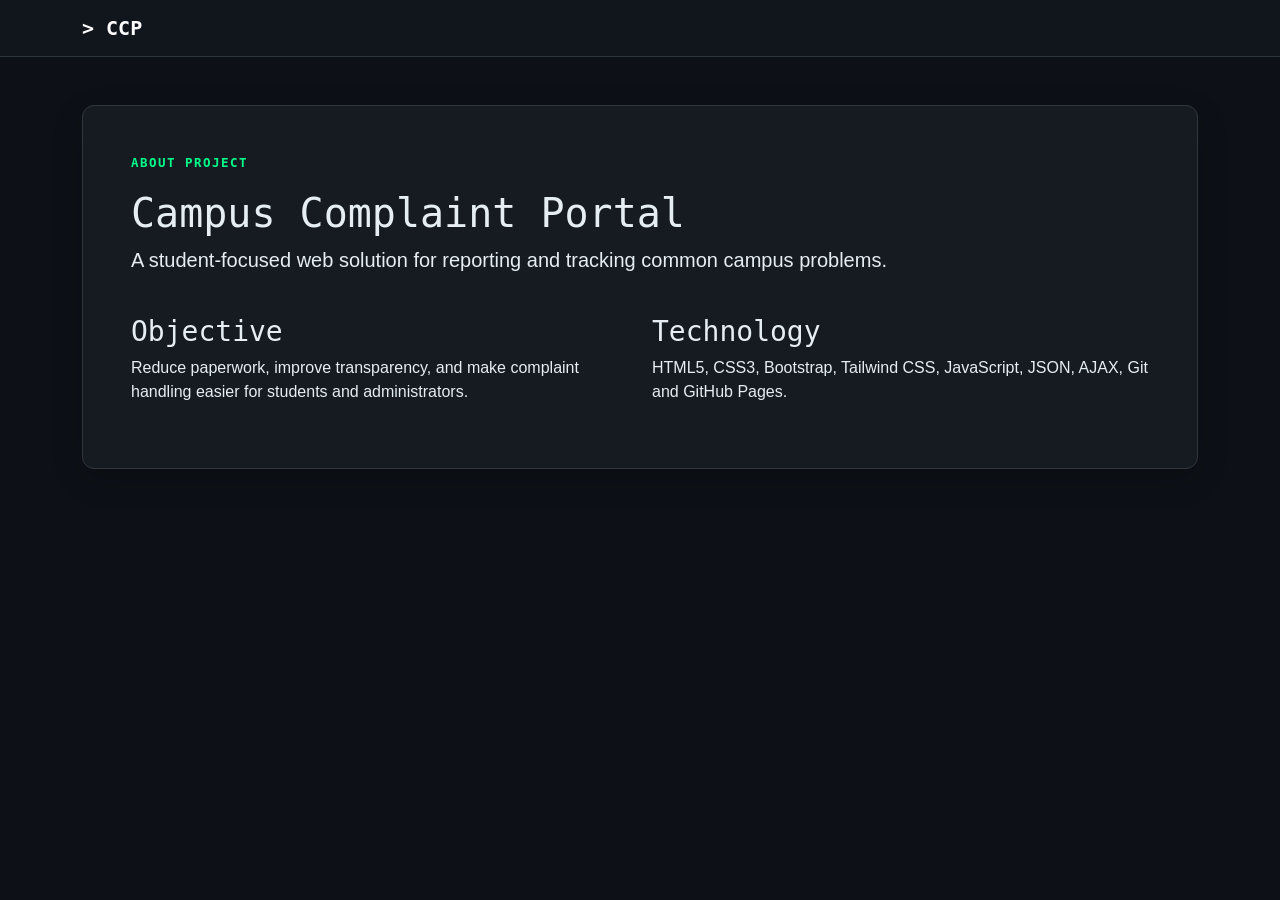
<file: about.html>
<!DOCTYPE html>
<html lang="en">

<head>
    <meta charset="UTF-8">
    <meta name="viewport" content="width=device-width, initial-scale=1.0">
    <title>About | CCP</title>
    <link href="https://cdn.jsdelivr.net/npm/bootstrap@5.3.3/dist/css/bootstrap.min.css" rel="stylesheet">
    <link rel="stylesheet" href="css/style.css">
</head>

<body>
    <nav class="navbar navbar-dark terminal-nav">
        <div class="container"><a class="navbar-brand fw-bold" href="index.html">> CCP</a></div>
    </nav>
    <main class="container py-5">
        <div class="terminal-card p-4 p-lg-5">
            <p class="terminal-label">ABOUT PROJECT</p>
            <h1>Campus Complaint Portal</h1>
            <p class="lead">A student-focused web solution for reporting and tracking common campus problems.</p>
            <div class="row g-4 mt-2">
                <div class="col-md-6">
                    <h3>Objective</h3>
                    <p>Reduce paperwork, improve transparency, and make complaint handling easier for students and
                        administrators.</p>
                </div>
                <div class="col-md-6">
                    <h3>Technology</h3>
                    <p>HTML5, CSS3, Bootstrap, Tailwind CSS, JavaScript, JSON, AJAX, Git and GitHub Pages.</p>
                </div>
            </div>
        </div>
    </main>
</body>

</html>
</file>
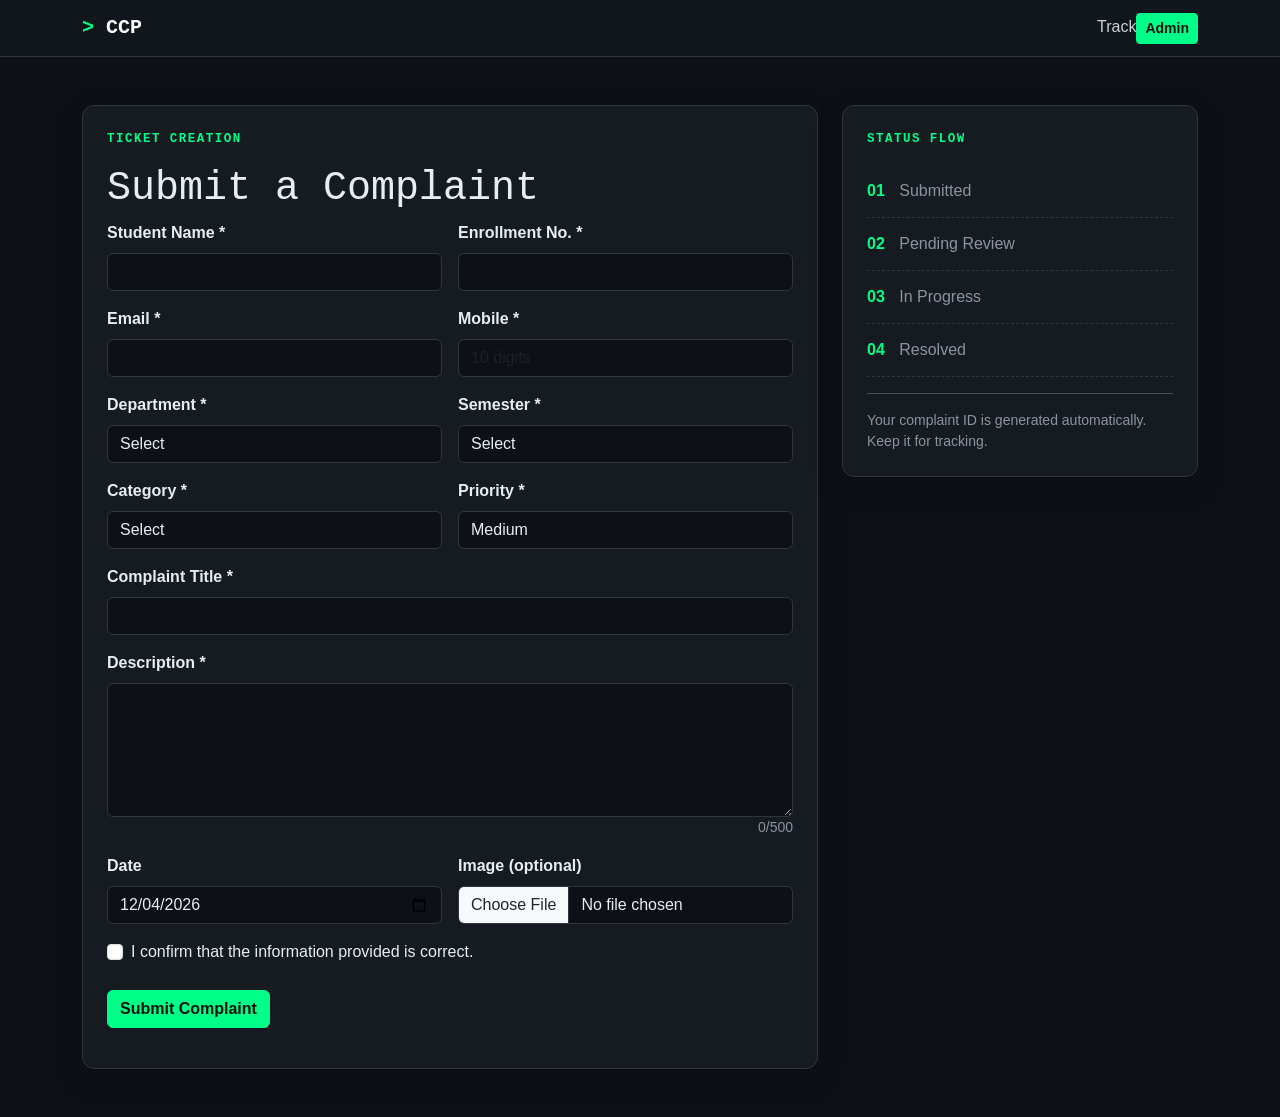
<file: complaint.html>
<!DOCTYPE html>
<html lang="en">
<head><meta charset="UTF-8"><meta name="viewport" content="width=device-width, initial-scale=1.0"><title>Submit Complaint | CCP</title>
<link href="https://cdn.jsdelivr.net/npm/bootstrap@5.3.3/dist/css/bootstrap.min.css" rel="stylesheet"><link rel="stylesheet" href="css/style.css"></head>
<body>
<nav class="navbar navbar-expand-lg navbar-dark terminal-nav sticky-top"><div class="container"><a class="navbar-brand fw-bold" href="index.html"><span class="prompt">></span> CCP</a><div><a class="nav-link d-inline-block" href="history.html">Track</a><a class="btn btn-sm btn-terminal" href="admin.html">Admin</a></div></div></nav>
<main class="container py-5"><div class="row g-4">
<div class="col-lg-8"><div class="terminal-card p-4">
<p class="terminal-label">TICKET CREATION</p><h1>Submit a Complaint</h1>
<form id="complaintForm" novalidate>
<div class="row g-3">
<div class="col-md-6"><label class="form-label">Student Name *</label><input id="studentName" class="form-control terminal-input" required></div>
<div class="col-md-6"><label class="form-label">Enrollment No. *</label><input id="enrollment" class="form-control terminal-input" required></div>
<div class="col-md-6"><label class="form-label">Email *</label><input id="email" type="email" class="form-control terminal-input" required></div>
<div class="col-md-6"><label class="form-label">Mobile *</label><input id="mobile" type="tel" pattern="[0-9]{10}" class="form-control terminal-input" placeholder="10 digits" required></div>
<div class="col-md-6"><label class="form-label">Department *</label><select id="department" class="form-select terminal-input" required><option value="">Select</option><option>Computer Engineering</option><option>IT</option><option>Mechanical</option><option>Civil</option><option>Electrical</option></select></div>
<div class="col-md-6"><label class="form-label">Semester *</label><select id="semester" class="form-select terminal-input" required><option value="">Select</option><option>1</option><option>2</option><option>3</option><option>4</option><option>5</option><option>6</option><option>7</option><option>8</option></select></div>
<div class="col-md-6"><label class="form-label">Category *</label><select id="category" class="form-select terminal-input" required><option value="">Select</option><option>Classroom</option><option>Laboratory</option><option>Wi-Fi</option><option>Library</option><option>Hostel</option><option>Canteen</option><option>Transport</option><option>Washroom</option><option>Electricity</option><option>Water Supply</option><option>Parking</option><option>Other</option></select></div>
<div class="col-md-6"><label class="form-label">Priority *</label><select id="priority" class="form-select terminal-input" required><option>Low</option><option selected>Medium</option><option>High</option></select></div>
<div class="col-12"><label class="form-label">Complaint Title *</label><input id="title" maxlength="80" class="form-control terminal-input" required></div>
<div class="col-12"><label class="form-label">Description *</label><textarea id="description" maxlength="500" rows="5" class="form-control terminal-input" required></textarea><div class="small text-secondary text-end"><span id="charCount">0</span>/500</div></div>
<div class="col-md-6"><label class="form-label">Date</label><input id="complaintDate" type="date" class="form-control terminal-input"></div>
<div class="col-md-6"><label class="form-label">Image (optional)</label><input id="image" type="file" accept="image/*" class="form-control terminal-input"></div>
<div class="col-12 form-check ms-2"><input id="terms" class="form-check-input" type="checkbox" required><label class="form-check-label" for="terms">I confirm that the information provided is correct.</label></div>
</div>
<button class="btn btn-terminal mt-4">Submit Complaint</button><p id="complaintMsg" class="mt-3"></p>
</form></div></div>
<div class="col-lg-4"><aside class="terminal-card p-4 sticky-lg-top" style="top:90px"><p class="terminal-label">STATUS FLOW</p><div class="status-flow"><div><b>01</b> Submitted</div><div><b>02</b> Pending Review</div><div><b>03</b> In Progress</div><div><b>04</b> Resolved</div></div><hr><p class="small text-secondary mb-0">Your complaint ID is generated automatically. Keep it for tracking.</p></aside></div>
</div></main><script src="js/app.js"></script><script src="js/complaint.js"></script></body></html>
</file>
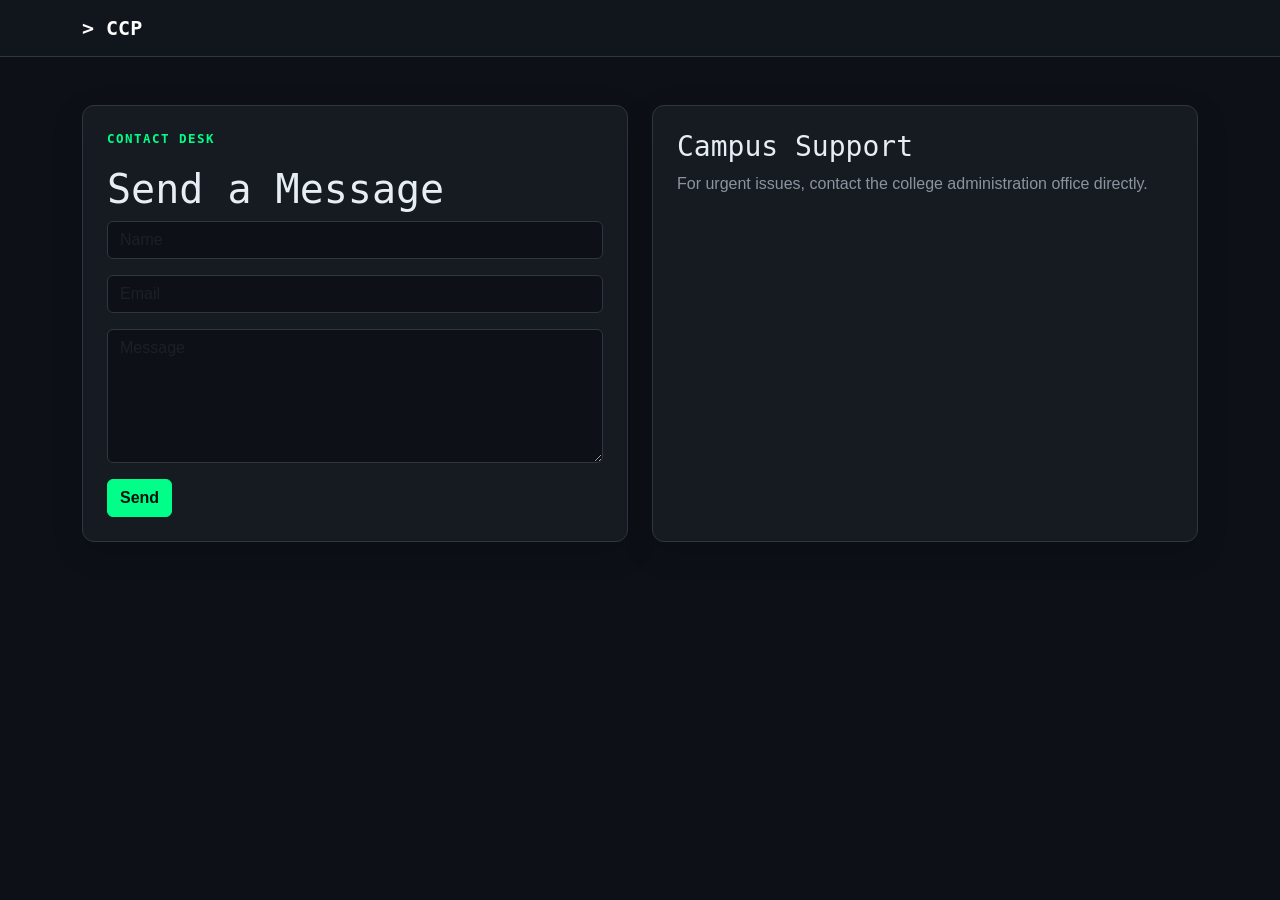
<file: contact.html>
<!DOCTYPE html><html lang="en"><head><meta charset="UTF-8"><meta name="viewport" content="width=device-width, initial-scale=1.0"><title>Contact | CCP</title><link href="https://cdn.jsdelivr.net/npm/bootstrap@5.3.3/dist/css/bootstrap.min.css" rel="stylesheet"><link rel="stylesheet" href="css/style.css"></head><body><nav class="navbar navbar-dark terminal-nav"><div class="container"><a class="navbar-brand fw-bold" href="index.html">> CCP</a></div></nav><main class="container py-5"><div class="row g-4"><div class="col-lg-6"><div class="terminal-card p-4"><p class="terminal-label">CONTACT DESK</p><h1>Send a Message</h1><form id="contactForm"><input class="form-control terminal-input mb-3" placeholder="Name" required><input type="email" class="form-control terminal-input mb-3" placeholder="Email" required><textarea class="form-control terminal-input mb-3" rows="5" placeholder="Message" required></textarea><button class="btn btn-terminal">Send</button></form></div></div><div class="col-lg-6"><div class="terminal-card p-4 h-100"><h3>Campus Support</h3><p class="text-secondary">For urgent issues, contact the college administration office directly.</p><div class="ratio ratio-16x9 rounded overflow-hidden"><iframe title="Campus map" src="https://www.openstreetmap.org/export/embed.html?bbox=70.75%2C22.25%2C70.85%2C22.35&amp;layer=mapnik"></iframe></div></div></div></div></main><script>document.getElementById('contactForm').addEventListener('submit',e=>{e.preventDefault();alert('Message submitted successfully.');e.target.reset();});</script></body></html>
</file>
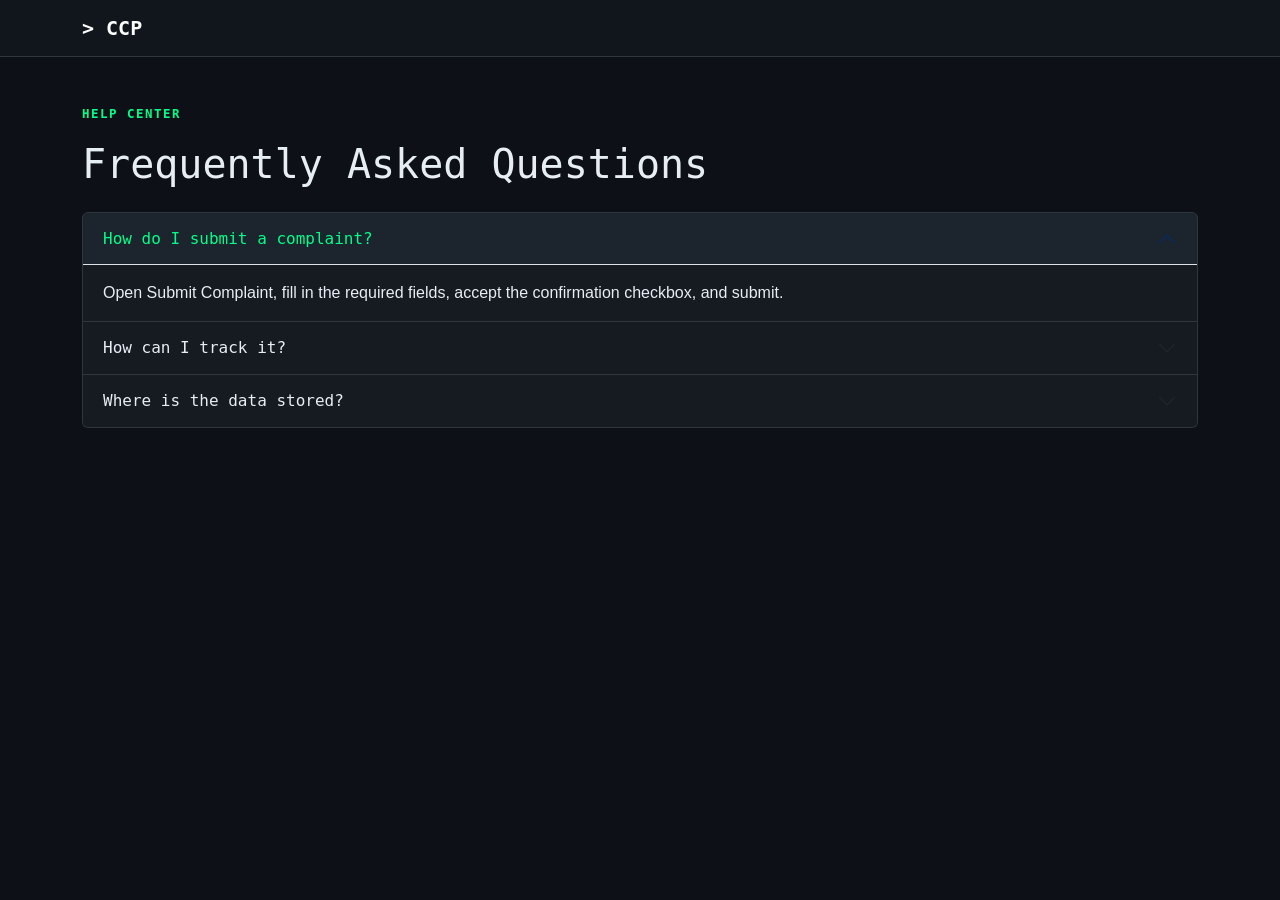
<file: faq.html>
<!DOCTYPE html><html lang="en"><head><meta charset="UTF-8"><meta name="viewport" content="width=device-width, initial-scale=1.0"><title>FAQ | CCP</title><link href="https://cdn.jsdelivr.net/npm/bootstrap@5.3.3/dist/css/bootstrap.min.css" rel="stylesheet"><link rel="stylesheet" href="css/style.css"></head><body><nav class="navbar navbar-dark terminal-nav"><div class="container"><a class="navbar-brand fw-bold" href="index.html">> CCP</a></div></nav><main class="container py-5"><p class="terminal-label">HELP CENTER</p><h1 class="mb-4">Frequently Asked Questions</h1><div class="accordion" id="faq"><div class="accordion-item"><h2 class="accordion-header"><button class="accordion-button" data-bs-toggle="collapse" data-bs-target="#f1">How do I submit a complaint?</button></h2><div id="f1" class="accordion-collapse collapse show" data-bs-parent="#faq"><div class="accordion-body">Open Submit Complaint, fill in the required fields, accept the confirmation checkbox, and submit.</div></div></div><div class="accordion-item"><h2 class="accordion-header"><button class="accordion-button collapsed" data-bs-toggle="collapse" data-bs-target="#f2">How can I track it?</button></h2><div id="f2" class="accordion-collapse collapse" data-bs-parent="#faq"><div class="accordion-body">Open Track and search by complaint ID, title, or category.</div></div></div><div class="accordion-item"><h2 class="accordion-header"><button class="accordion-button collapsed" data-bs-toggle="collapse" data-bs-target="#f3">Where is the data stored?</button></h2><div id="f3" class="accordion-collapse collapse" data-bs-parent="#faq"><div class="accordion-body">This front-end prototype stores data in the browser using LocalStorage. A production system would use a server and database.</div></div></div></div></main><script src="https://cdn.jsdelivr.net/npm/bootstrap@5.3.3/dist/js/bootstrap.bundle.min.js"></script></body></html>
</file>
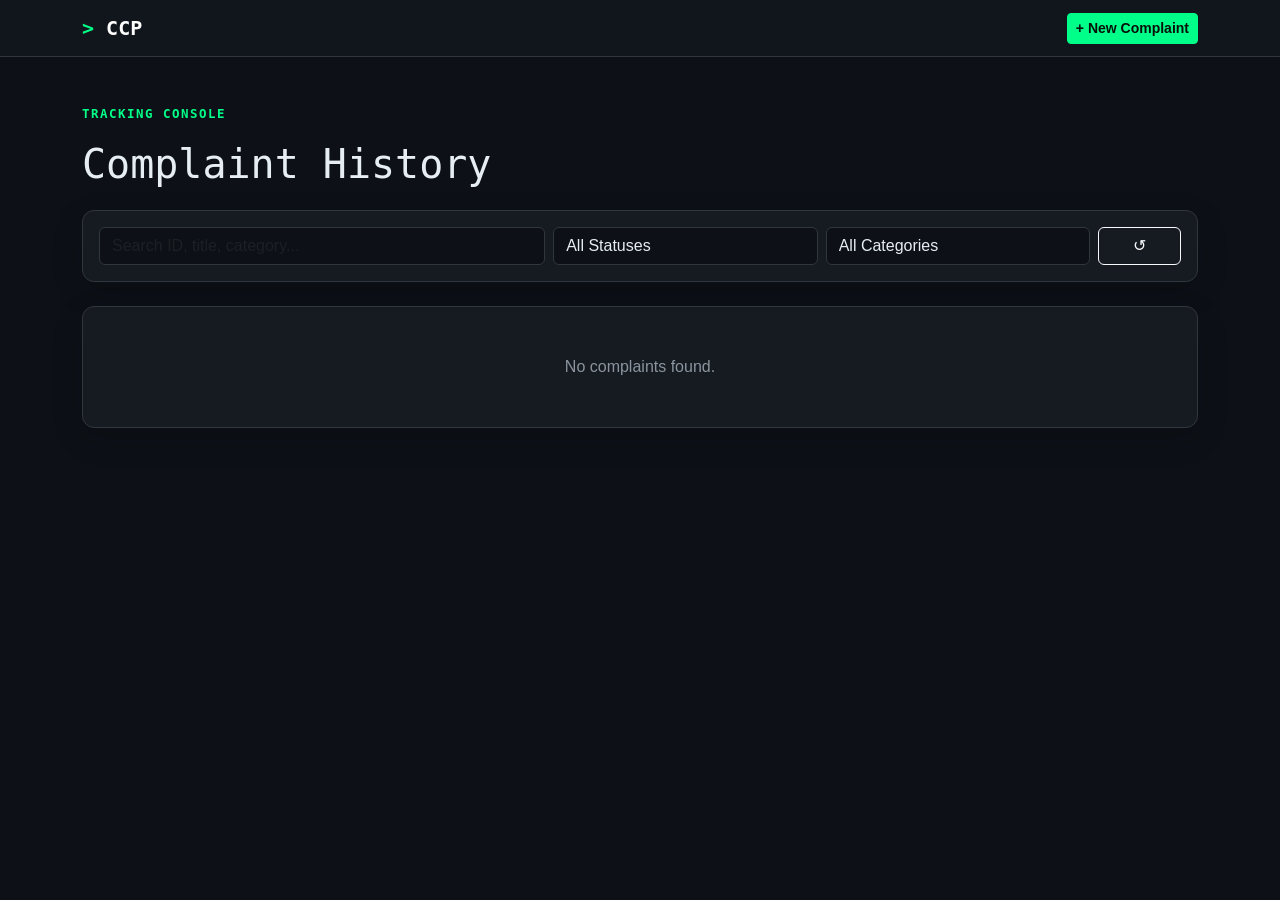
<file: history.html>
<!DOCTYPE html>
<html lang="en">
<head><meta charset="UTF-8"><meta name="viewport" content="width=device-width, initial-scale=1.0"><title>Track Complaints | CCP</title>
<link href="https://cdn.jsdelivr.net/npm/bootstrap@5.3.3/dist/css/bootstrap.min.css" rel="stylesheet"><link rel="stylesheet" href="css/style.css"></head>
<body><nav class="navbar navbar-expand-lg navbar-dark terminal-nav"><div class="container"><a class="navbar-brand fw-bold" href="index.html"><span class="prompt">></span> CCP</a><a class="btn btn-terminal btn-sm" href="complaint.html">+ New Complaint</a></div></nav>
<main class="container py-5"><div class="section-heading"><p class="terminal-label">TRACKING CONSOLE</p><h1>Complaint History</h1></div>
<div class="terminal-card p-3 mb-4"><div class="row g-2"><div class="col-lg-5"><input id="searchBox" class="form-control terminal-input" placeholder="Search ID, title, category..."></div><div class="col-md-4 col-lg-3"><select id="statusFilter" class="form-select terminal-input"><option value="">All Statuses</option><option>Pending</option><option>In Progress</option><option>Resolved</option><option>Rejected</option></select></div><div class="col-md-4 col-lg-3"><select id="categoryFilter" class="form-select terminal-input"><option value="">All Categories</option></select></div><div class="col-md-4 col-lg-1"><button id="clearFilters" class="btn btn-outline-light w-100" title="Clear filters">↺</button></div></div></div>
<div id="complaintList" class="row g-3"></div>
</main><div class="modal fade" id="detailModal"><div class="modal-dialog modal-lg"><div class="modal-content terminal-modal"><div class="modal-header"><h5 class="modal-title">Complaint Details</h5><button class="btn-close btn-close-white" data-bs-dismiss="modal"></button></div><div class="modal-body" id="detailBody"></div></div></div></div>
<script src="https://cdn.jsdelivr.net/npm/bootstrap@5.3.3/dist/js/bootstrap.bundle.min.js"></script><script src="js/app.js"></script><script src="js/history.js"></script></body></html>
</file>
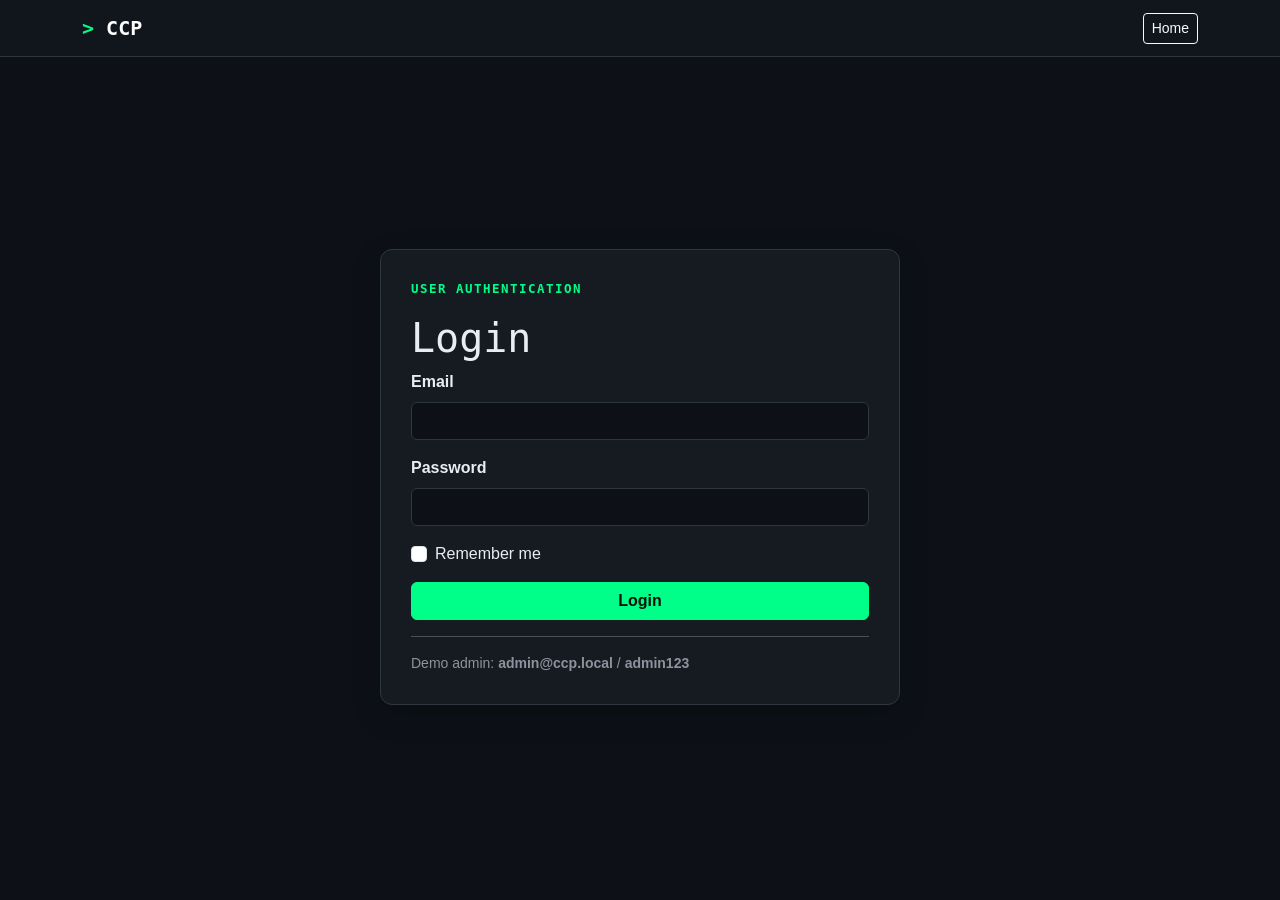
<file: login.html>
<!DOCTYPE html>
<html lang="en">
<head>
<meta charset="UTF-8"><meta name="viewport" content="width=device-width, initial-scale=1.0">
<title>Login | CCP</title>
<link href="https://cdn.jsdelivr.net/npm/bootstrap@5.3.3/dist/css/bootstrap.min.css" rel="stylesheet">
<link rel="stylesheet" href="css/style.css">
</head>
<body>
<nav class="navbar navbar-dark terminal-nav"><div class="container"><a class="navbar-brand fw-bold" href="index.html"><span class="prompt">></span> CCP</a><a class="btn btn-sm btn-outline-light" href="index.html">Home</a></div></nav>
<main class="auth-wrap">
  <div class="terminal-card auth-card">
    <p class="terminal-label">USER AUTHENTICATION</p><h1>Login</h1>
    <form id="loginForm" novalidate>
      <div class="mb-3"><label class="form-label">Email</label><input class="form-control terminal-input" id="loginEmail" type="email" required></div>
      <div class="mb-3"><label class="form-label">Password</label><input class="form-control terminal-input" id="loginPassword" type="password" minlength="4" required></div>
      <div class="form-check mb-3"><input class="form-check-input" id="remember" type="checkbox"><label class="form-check-label" for="remember">Remember me</label></div>
      <button class="btn btn-terminal w-100" type="submit">Login</button>
      <p id="loginMsg" class="mt-3 small"></p>
    </form>
    <hr><p class="small text-secondary mb-0">Demo admin: <b>admin@ccp.local</b> / <b>admin123</b></p>
  </div>
</main>
<script src="js/app.js"></script><script src="js/login.js"></script>
</body></html>
</file>
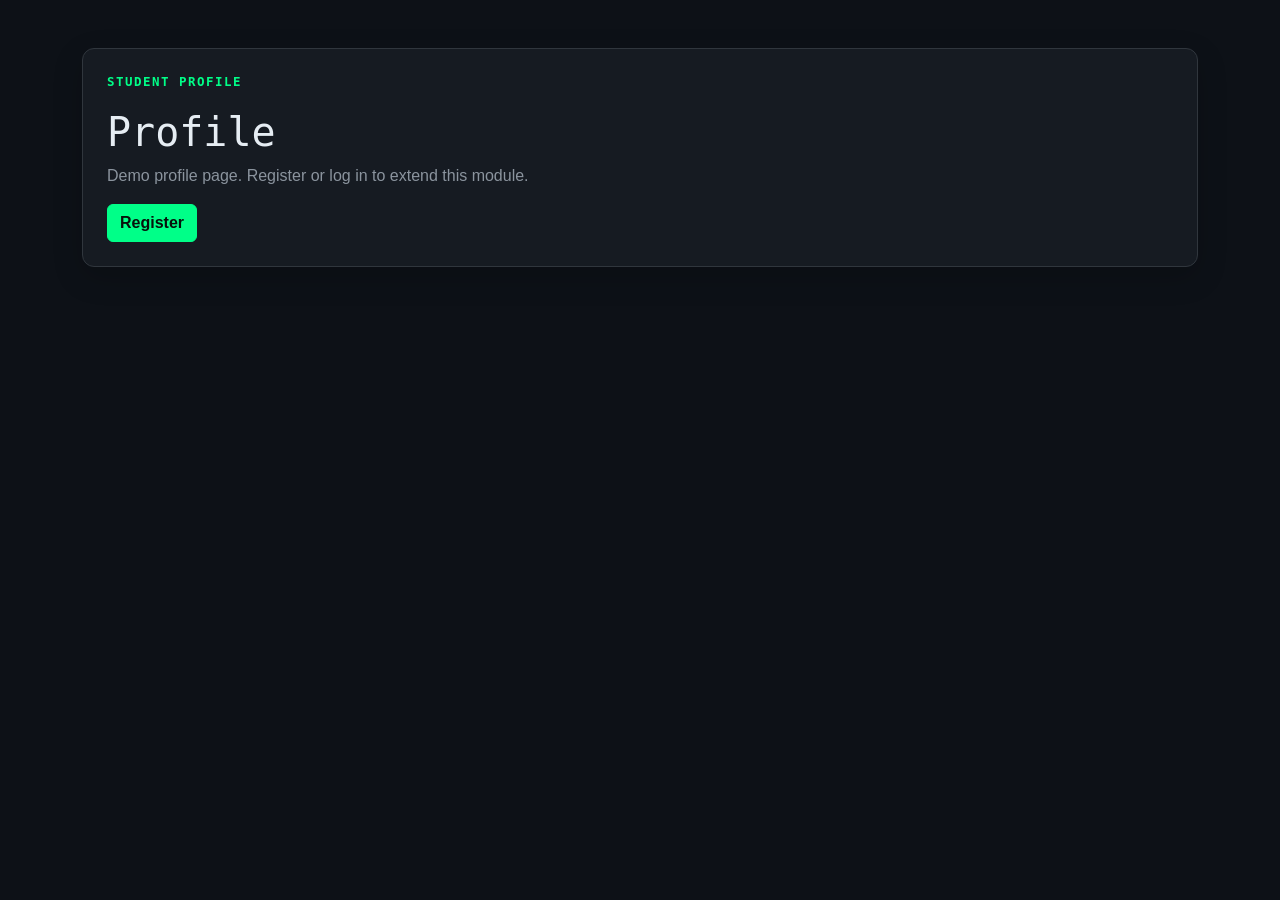
<file: profile.html>
<!DOCTYPE html><html lang="en"><head><meta charset="UTF-8"><meta name="viewport" content="width=device-width, initial-scale=1.0"><title>Profile | CCP</title><link href="https://cdn.jsdelivr.net/npm/bootstrap@5.3.3/dist/css/bootstrap.min.css" rel="stylesheet"><link rel="stylesheet" href="css/style.css"></head><body><main class="container py-5"><div class="terminal-card p-4"><p class="terminal-label">STUDENT PROFILE</p><h1>Profile</h1><p class="text-secondary">Demo profile page. Register or log in to extend this module.</p><a class="btn btn-terminal" href="register.html">Register</a></div></main></body></html>
</file>
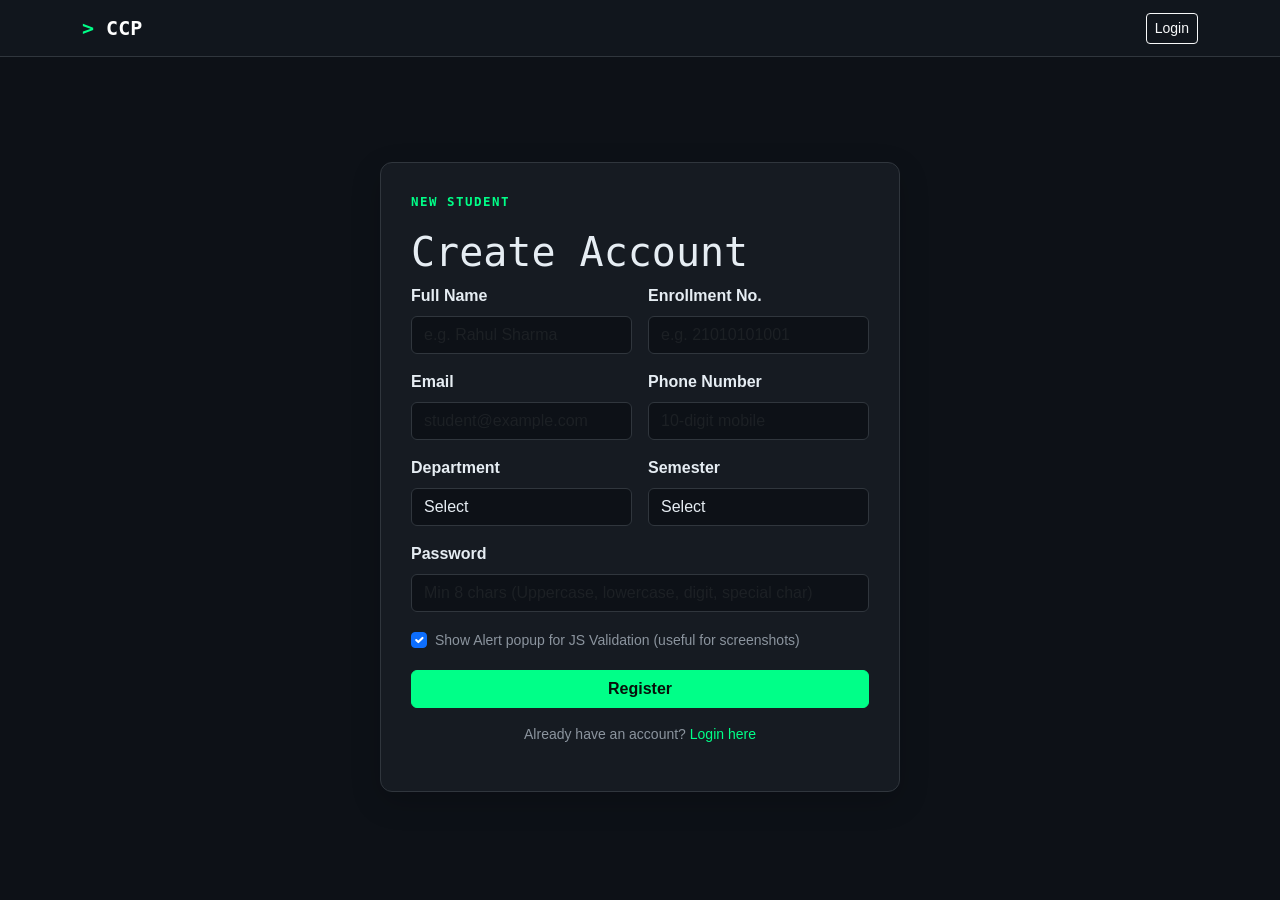
<file: register.html>
<!DOCTYPE html>
<html lang="en">
<head>
    <meta charset="UTF-8">
    <meta name="viewport" content="width=device-width, initial-scale=1.0">
    <title>Register | CCP</title>
    <link href="https://cdn.jsdelivr.net/npm/bootstrap@5.3.3/dist/css/bootstrap.min.css" rel="stylesheet">
    <link rel="stylesheet" href="css/style.css">
</head>
<body>
<nav class="navbar navbar-dark terminal-nav">
    <div class="container">
        <a class="navbar-brand fw-bold" href="index.html"><span class="prompt">></span> CCP</a>
        <a class="btn btn-sm btn-outline-light" href="login.html">Login</a>
    </div>
</nav>

<main class="auth-wrap">
    <div class="terminal-card auth-card">
        <p class="terminal-label">NEW STUDENT</p>
        <h1>Create Account</h1>
        <form id="registerForm" novalidate>
            <div class="row g-3">
                <div class="col-md-6">
                    <label class="form-label">Full Name</label>
                    <input id="regName" class="form-control terminal-input" placeholder="e.g. Rahul Sharma" required>
                </div>
                <div class="col-md-6">
                    <label class="form-label">Enrollment No.</label>
                    <input id="regEnrollment" class="form-control terminal-input" placeholder="e.g. 21010101001" required>
                </div>
                <div class="col-md-6">
                    <label class="form-label">Email</label>
                    <input id="regEmail" type="text" class="form-control terminal-input" placeholder="student@example.com" required>
                </div>
                <div class="col-md-6">
                    <label class="form-label">Phone Number</label>
                    <input id="regPhone" type="text" class="form-control terminal-input" placeholder="10-digit mobile" required>
                </div>
                <div class="col-md-6">
                    <label class="form-label">Department</label>
                    <select id="regDept" class="form-select terminal-input" required>
                        <option value="">Select</option>
                        <option>Computer Engineering</option>
                        <option>IT</option>
                        <option>Mechanical</option>
                        <option>Civil</option>
                        <option>Electrical</option>
                    </select>
                </div>
                <div class="col-md-6">
                    <label class="form-label">Semester</label>
                    <select id="regSem" class="form-select terminal-input" required>
                        <option value="">Select</option>
                        <option>1</option><option>2</option><option>3</option><option>4</option>
                        <option>5</option><option>6</option><option>7</option><option>8</option>
                    </select>
                </div>
                <div class="col-12">
                    <label class="form-label">Password</label>
                    <input id="regPassword" type="password" class="form-control terminal-input" placeholder="Min 8 chars (Uppercase, lowercase, digit, special char)" required>
                </div>
            </div>

            <div class="form-check mt-3">
                <input class="form-check-input" type="checkbox" id="enableAlert" checked>
                <label class="form-check-label small text-secondary" for="enableAlert">
                    Show Alert popup for JS Validation (useful for screenshots)
                </label>
            </div>

            <button type="submit" class="btn btn-terminal w-100 mt-3">Register</button>
            <div id="registerMsg" class="mt-3"></div>
            <p class="mt-3 text-center small text-secondary">
                Already have an account? <a href="login.html" class="text-decoration-none" style="color:var(--green)">Login here</a>
            </p>
        </form>
    </div>
</main>

<script src="js/app.js"></script>
<script src="js/register.js"></script>
</body>
</html>
</file>
<file: css/style.css>
:root {
    --bg: #0d1117;
    --panel: #161b22;
    --panel2: #11161d;
    --green: #00ff88;
    --blue: #58a6ff;
    --text: #e6edf3;
    --muted: #8b949e;
    --border: #30363d;
    --danger: #ff5c5c;
    --warning: #ffd43b
}

* {
    box-sizing: border-box
}

body {
    margin: 0;
    background: var(--bg);
    color: var(--text);
    font-family: Inter, Arial, sans-serif;
    min-height: 100vh
}

h1,
h2,
h3,
.navbar-brand,
.terminal-label {
    font-family: "JetBrains Mono", Consolas, monospace
}

.terminal-nav {
    background: #11161d;
    border-bottom: 1px solid var(--border)
}

.prompt,
.accent {
    color: var(--green)
}

.nav-link {
    color: #c9d1d9 !important
}

.nav-link:hover {
    color: var(--green) !important
}

.btn-terminal {
    background: var(--green);
    color: #07110b;
    border: 1px solid var(--green);
    font-weight: 700
}

.btn-terminal:hover {
    background: #7dffbb;
    color: #07110b;
    transform: translateY(-1px)
}

.hero {
    border-bottom: 1px solid var(--border);
    background: radial-gradient(circle at 75% 20%, rgba(0, 255, 136, .09), transparent 30%), linear-gradient(180deg, #0d1117, #0b0f14);
    padding: 70px 0
}

.terminal-label {
    font-size: .78rem;
    letter-spacing: .12em;
    color: var(--green);
    font-weight: 700
}

.terminal-card,
.feature-card,
.stat-card {
    background: var(--panel);
    border: 1px solid var(--border);
    border-radius: 12px;
    box-shadow: 0 10px 30px rgba(0, 0, 0, .18)
}

.terminal-top {
    display: flex;
    align-items: center;
    gap: 7px;
    color: var(--muted);
    font: 600 .8rem "JetBrains Mono";
    border-bottom: 1px solid var(--border);
    padding-bottom: 12px;
    margin-bottom: 18px
}

.terminal-top span {
    width: 9px;
    height: 9px;
    border-radius: 50%;
    background: #555
}

.cursor {
    display: inline-block;
    width: 8px;
    height: 18px;
    background: var(--green);
    animation: blink 1s steps(2, end) infinite
}

@keyframes blink {
    50% {
        opacity: 0
    }
}

.section-heading {
    margin-bottom: 22px
}

.stat-card {
    padding: 22px;
    text-align: center
}

.stat-card span {
    display: block;
    font: 700 2rem "JetBrains Mono";
    color: var(--green)
}

.stat-card small {
    color: var(--muted)
}

.feature-card {
    padding: 26px
}

.feature-card h3 {
    margin-top: 15px
}

.feature-card p {
    color: var(--muted)
}

.feature-icon {
    font: 700 1rem "JetBrains Mono";
    color: var(--green);
    border: 1px solid var(--green);
    display: inline-flex;
    width: 42px;
    height: 42px;
    align-items: center;
    justify-content: center;
    border-radius: 8px
}

.footer {
    border-top: 1px solid var(--border);
    padding: 25px 0;
    color: var(--muted);
    font: 12px "JetBrains Mono"
}

.auth-wrap {
    min-height: calc(100vh - 60px);
    display: grid;
    place-items: center;
    padding: 30px
}

.auth-card {
    width: min(520px, 100%);
    padding: 30px
}

.terminal-input {
    background: #0d1117 !important;
    color: var(--text) !important;
    border: 1px solid var(--border) !important
}

.terminal-input:focus {
    border-color: var(--green) !important;
    box-shadow: 0 0 0 .2rem rgba(0, 255, 136, .1) !important
}

.form-label {
    font-weight: 600
}

.status-flow>div {
    padding: 14px 0;
    border-bottom: 1px dashed var(--border);
    color: var(--muted)
}

.status-flow b {
    color: var(--green);
    margin-right: 10px
}

.badge-status {
    display: inline-block;
    padding: 5px 9px;
    border-radius: 999px;
    font-size: .75rem;
    font-weight: 700
}

.status-pending {
    background: rgba(255, 212, 59, .13);
    color: var(--warning)
}

.status-progress {
    background: rgba(88, 166, 255, .13);
    color: var(--blue)
}

.status-resolved {
    background: rgba(0, 255, 136, .13);
    color: var(--green)
}

.status-rejected {
    background: rgba(255, 92, 92, .13);
    color: var(--danger)
}

.complaint-card {
    height: 100%;
    padding: 20px
}

.complaint-card h3 {
    font-size: 1.05rem
}

.text-secondary {
    color: var(--muted) !important
}

.terminal-modal {
    background: var(--panel);
    color: var(--text);
    border: 1px solid var(--border)
}

.accordion-item {
    background: var(--panel);
    color: var(--text);
    border-color: var(--border)
}

.accordion-button {
    background: var(--panel);
    color: var(--text)
}

.accordion-button:not(.collapsed) {
    background: #1c242e;
    color: var(--green)
}

.accordion-button:focus {
    box-shadow: none
}

.table {
    --bs-table-bg: transparent
}

.table td,
.table th {
    border-color: var(--border)
}

.carousel-item {
    min-height: 170px
}

.carousel-control-prev,
.carousel-control-next {
    width: 8%
}

@media(max-width:768px) {
    .hero {
        padding: 45px 0
    }

    .display-3 {
        font-size: 2.35rem
    }

    .auth-wrap {
        padding: 18px
    }

    .terminal-card {
        border-radius: 10px
    }
}


.terminal-input.is-invalid {
    border-color: #ff5c5c !important;
    box-shadow: 0 0 0 .2rem rgba(255, 92, 92, .25) !important;
}

.alert-danger {
    background-color: rgba(255, 92, 92, .15) !important;
    border: 1px solid #ff5c5c !important;
    color: #ff8585 !important;
}

.alert-success {
    background-color: rgba(0, 255, 136, .15) !important;
    border: 1px solid #00ff88 !important;
    color: #00ff88 !important;
}
</file>
